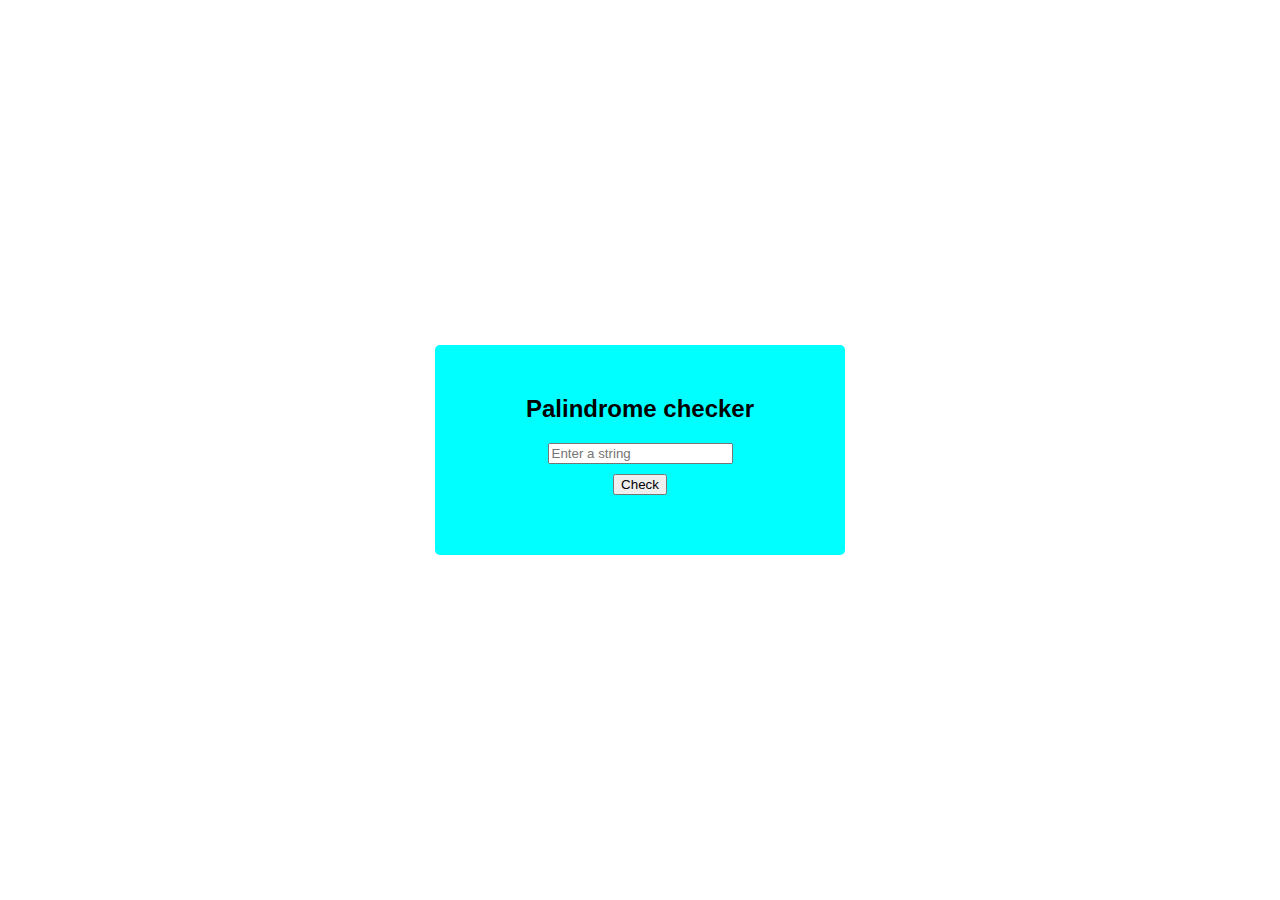
<file: labfat_practice/index.html>
<!DOCTYPE html>
<html lang="en">
    <head>
        <meta charset="UTF-8">
        <meta name = "viewport" content="width=device-width">
        <title>Palindrome checker</title>
        <link rel="stylesheet" href="styles.css">
    </head>
    <body>
        <div class="checker">
            <h2>Palindrome checker</h2>
            <input type="text" id="inputString" placeholder="Enter a string">
            <br>
            <button onclick="checkPalindrome()">Check</button>
            <div class="result" id="result"></div>
        </div>
        
        <script src="script.js"></script>
    </body>
</html>
</file>
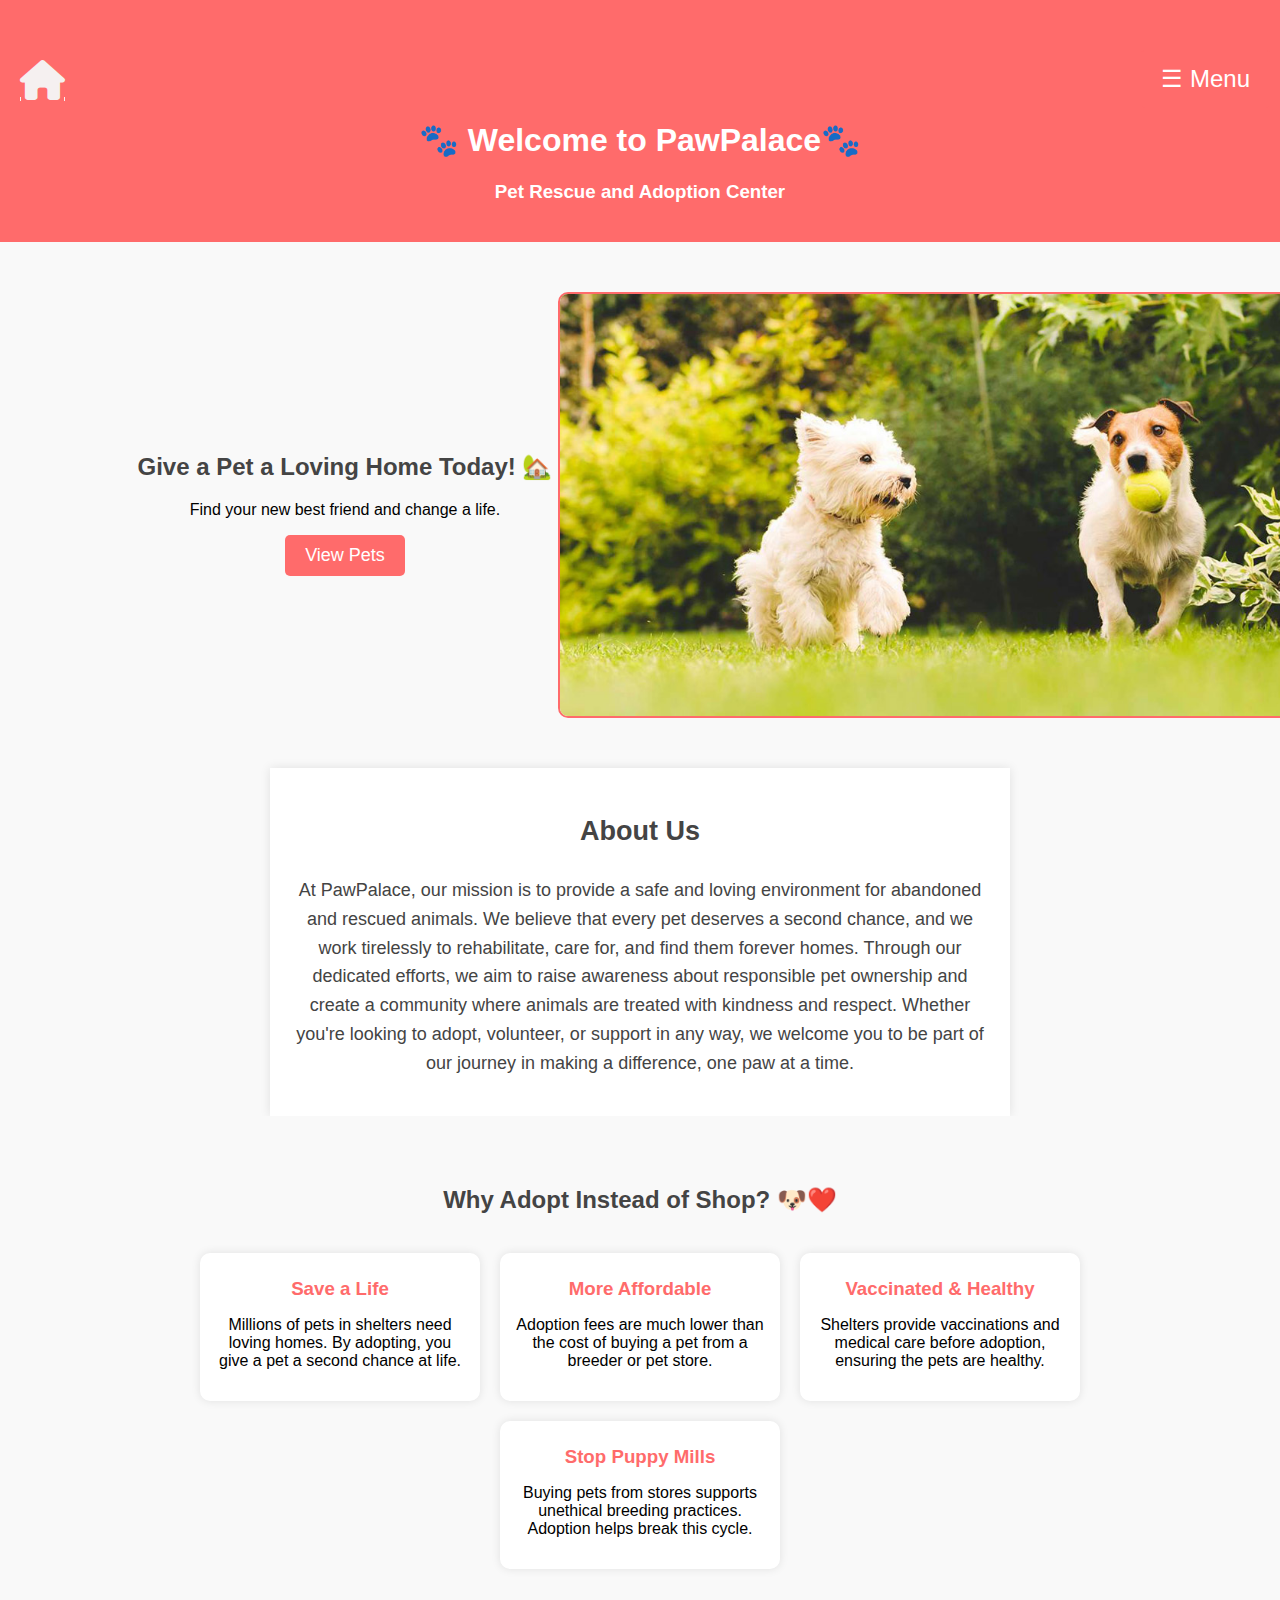
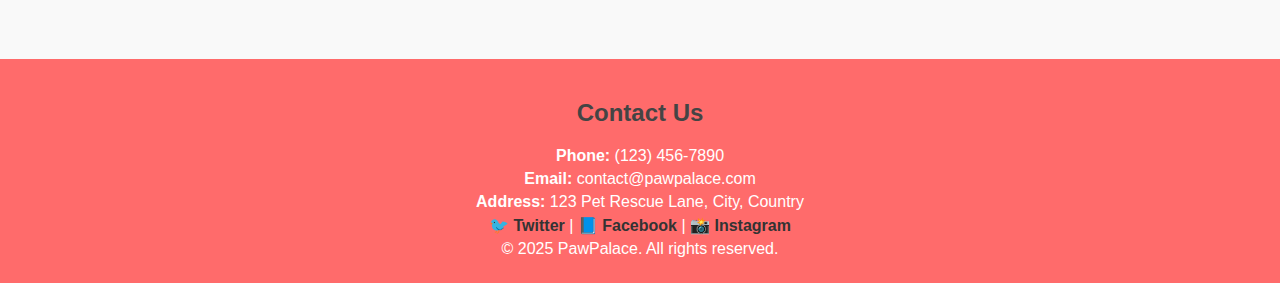
<file: PawPalace/index.html>
<!DOCTYPE html>
<html lang="en">
<head>
    <meta charset="UTF-8">
    <meta name="viewport" content="width=device-width, initial-scale=1.0">
    <title>About Us - PawPalace</title>
    <link rel="stylesheet" href="styles.css">
    <link rel="stylesheet" href="https://cdnjs.cloudflare.com/ajax/libs/font-awesome/6.0.0/css/all.min.css">
    <link rel="stylesheet" href="https://cdn.jsdelivr.net/npm/bootstrap-icons@1.3.0/font/bootstrap-icons.css"/>
    <script defer src="script.js"></script>
</head>
<body>

    <header class="header">
        <a href="index.html" class="home-btn">
            <i class="fas fa-home"></i>
        </a>
        

        <div class="dropdown">
            <button class="dropbtn">☰ Menu</button>
            <div class="dropdown-content">
                <a href="index.html">About Us</a> <!-- Same Page -->
                <a href="adopt.html">Adopt</a>
                <a href="help.html">How You Can Help</a>
                <a href="#contact">Contact Us</a> <!-- Scrolls to footer -->
            </div>
        </div>
        <h1>🐾 Welcome to PawPalace🐾 </h1>
        <h3> Pet Rescue and Adoption Center</h3>
        
    </header>
    <section class="hero">
        <div class="hero-text">
        <h2>Give a Pet a Loving Home Today! 🏡</h2>
        <p>Find your new best friend and change a life.</p>
        <a href="adopt.html" class="cta-button">View Pets</a>
        </div>
        <div class="hero-image">
            <img src="images/Should-I-take-my-dog-to-a-dog-park.jpg" alt="Happy pet">
        </div>
    </section>
    
    <section id="about">
        <h2>About Us</h2>
        <p>At PawPalace, our mission is to provide a safe and loving environment for abandoned and rescued animals. We believe that every pet deserves a second chance, and we work tirelessly to rehabilitate, care for, and find them forever homes. Through our dedicated efforts, we aim to raise awareness about responsible pet ownership and create a community where animals are treated with kindness and respect. Whether you're looking to adopt, volunteer, or support in any way, we welcome you to be part of our journey in making a difference, one paw at a time.</p>
    </section>
    <section class="benefits">
        <h2>Why Adopt Instead of Shop? 🐶❤️</h2>
        <div class="benefits-container">
    
            <div class="benefit">
                
                <h3>Save a Life</h3>
                <p>Millions of pets in shelters need loving homes. By adopting, you give a pet a second chance at life.</p>
            </div>
    
            <div class="benefit">
                
                <h3>More Affordable</h3>
                <p>Adoption fees are much lower than the cost of buying a pet from a breeder or pet store.</p>
            </div>
    
            <div class="benefit">
                
                <h3>Vaccinated & Healthy</h3>
                <p>Shelters provide vaccinations and medical care before adoption, ensuring the pets are healthy.</p>
            </div>
    
            <div class="benefit">
                
                <h3>Stop Puppy Mills</h3>
                <p>Buying pets from stores supports unethical breeding practices. Adoption helps break this cycle.</p>
            </div>
    
        </div>
    </section>
    
    <footer id="contact">
        <h2>Contact Us</h2>
        <p><strong>Phone:</strong> (123) 456-7890</p>
        <p><strong>Email:</strong> contact@pawpalace.com</p>
        <p><strong>Address:</strong> 123 Pet Rescue Lane, City, Country</p>
        <div class="socials">
            <a href="#" target="_blank">🐦 Twitter</a> |
            <a href="#" target="_blank">📘 Facebook</a> |
            <a href="#" target="_blank">📸 Instagram</a>
        </div>
        <p>© 2025 PawPalace. All rights reserved.</p>
    </footer>
    <script src="script.js"></script>
</body>
</html>
</file>
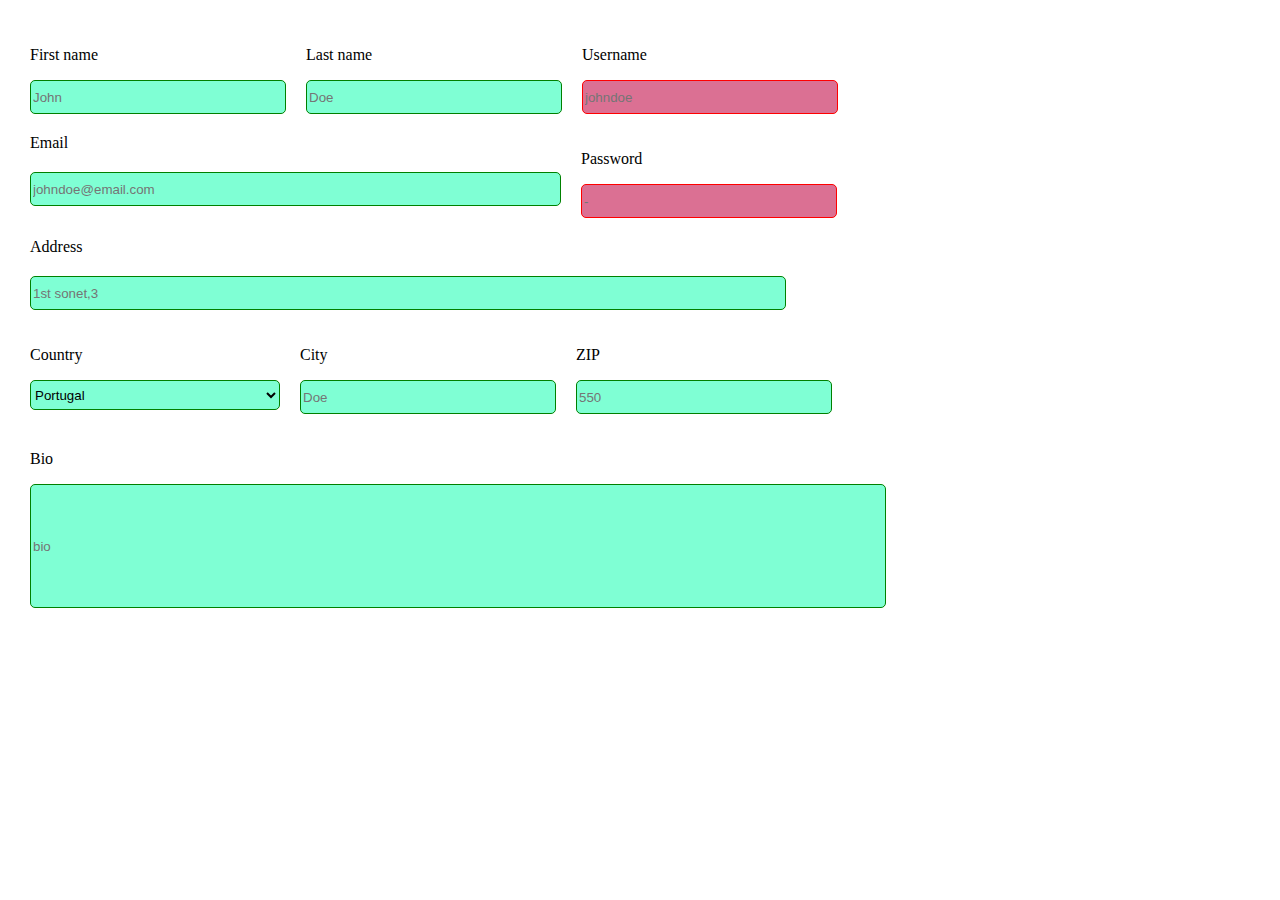
<file: labfat_practice/q2.html>
<!DOCTYPE html>
<html>
    <head>
        <meta charset="UTF-8">
        <meta name="viewport" content="width=device-width">
        <title>Registration Form</title>
        <link rel="stylesheet" href="q2styles.css">
    </head>
    <body>
        <div class="row">
            <div class="greenfield">
                <p>First name</p>
                <input type="text" placeholder="John">
            </div>
            <div class="greenfield">
                <p>Last name</p>
                <input type="text" placeholder="Doe">
            </div>
            <div class="redfield">
                <p>Username</p>
                <input type="text" placeholder="johndoe">
            </div>
        </div>
        <div class="row">
            <div class="email">
            <p style="margin: 10px;">Email</p>
            <input type="email" placeholder="johndoe@email.com">
            </div>
            <div class="redfield">
                <p>Password</p>
                <input type="text" placeholder="-">
            </div>
        </div>
        <div class="row">
            <div class="address">
                <p style="margin: 10px;">Address</p>
                <input type="text" placeholder="1st sonet,3">
            </div>
        </div>
        <div class="row">
            <div class="greenfield">
                <p>Country</p>
                <select id="country">
                    <option value="Portugal">Portugal</option>
                    <option value="Portugal">Portugal</option>
                    <option value="Portugal">Portugal</option>
                    <option value="Portugal">Portugal</option>
                </select>
            </div>
            <div class="greenfield">
                <p>City</p>
                <input type="text" placeholder="Doe">
            </div>
            <div class="greenfield">
                <p>ZIP</p>
                <input type="text" placeholder="550">
            </div>
        </div>
        <div class="row">
            <div class="bio">
                <p>Bio</p>
                <input type="text" placeholder="bio">
            </div>
        </div>
    </body>
</html>
</file>
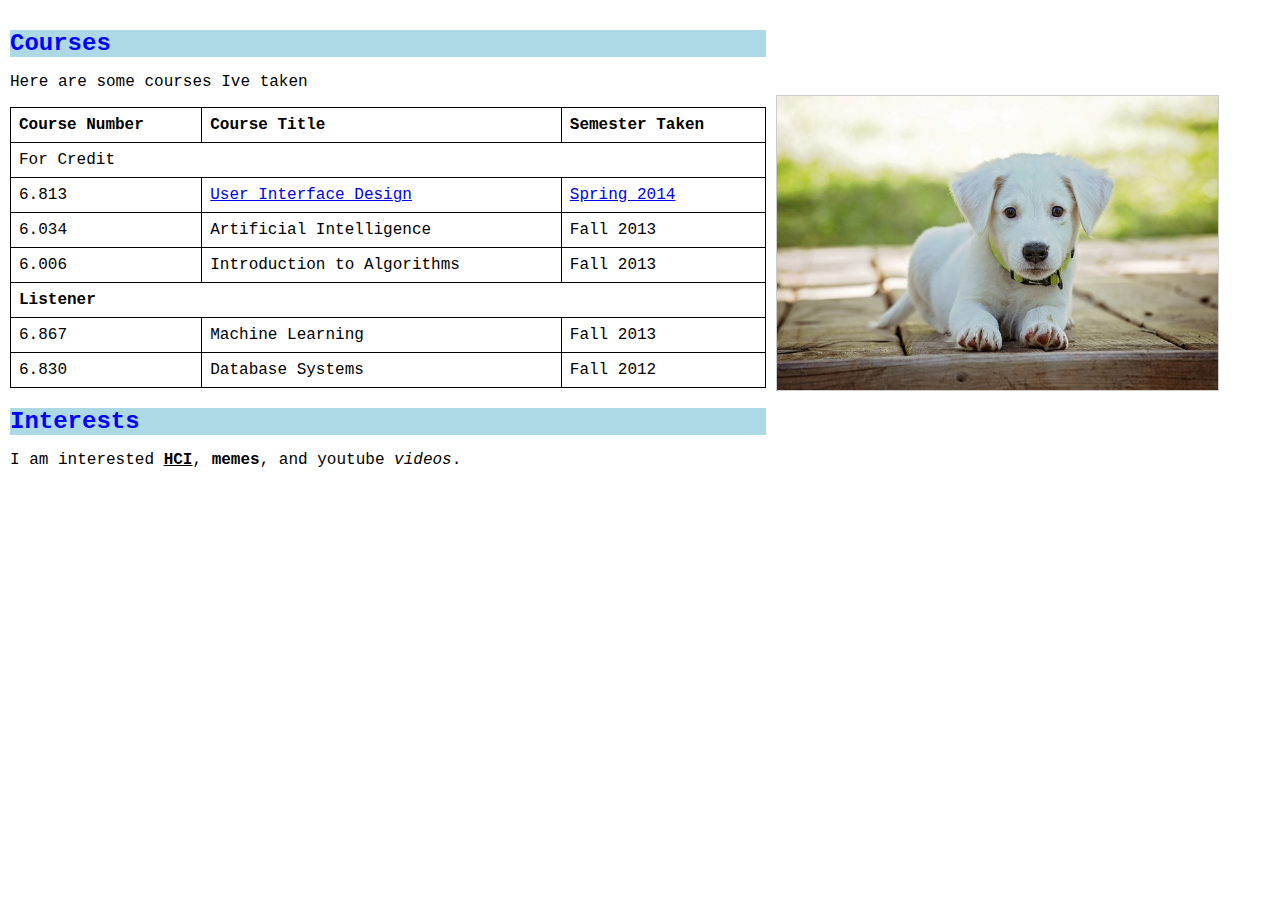
<file: labfat_practice/q3.html>
<!DOCTYPE html>
<html lang="en">
    <head>
    <meta charset="UTF-8">
    <title>Courses and Interests</title>
    <link rel="stylesheet" href="q3styles.css">
    </head>
    <body>
        <div class="container">
            <div class="left">
                <h2 class="section-header">Courses</h2>
                <p>Here are some courses Ive taken</p>
                <table>
                    <tr>
                        <th>Course Number</th>
                        <th>Course Title</th>
                        <th>Semester Taken</th>
                    </tr>
                    <tr>
                        <td colspan="3">For Credit</td>
                    </tr>
                    <tr>
                        <td>6.813</td>
                        <td><a href="#">User Interface Design</a></td>
                        <td><a href="#">Spring 2014</a></td>
                    </tr>
                    <tr>
                        <td>6.034</td>
                        <td>Artificial Intelligence</td>
                        <td>Fall 2013</td>
                    </tr>
                    <tr>
                        <td>6.006</td>
                        <td>Introduction to Algorithms</td>
                        <td>Fall 2013</td>
                    </tr>
                    <tr>
                        <td colspan="3"><strong>Listener</strong></td>
                    </tr>
                    <tr>
                        <td>6.867</td>
                        <td>Machine Learning</td>
                        <td>Fall 2013</td>
                    </tr>
                    <tr>
                        <td>6.830</td>
                        <td>Database Systems</td>
                        <td>Fall 2012</td>
                    </tr>
                </table>
                <h2 class="section-header">Interests</h2>
                <p>I am interested <strong><u>HCI</u></strong>, <strong>memes</strong>, and youtube <em>videos</em>.</p>

            </div>
            <div class="right">
                <img src="puppy-1903313_640.jpg" alt="Dog"/>
            </div>
        </div>
    </body>
</html>
</file>
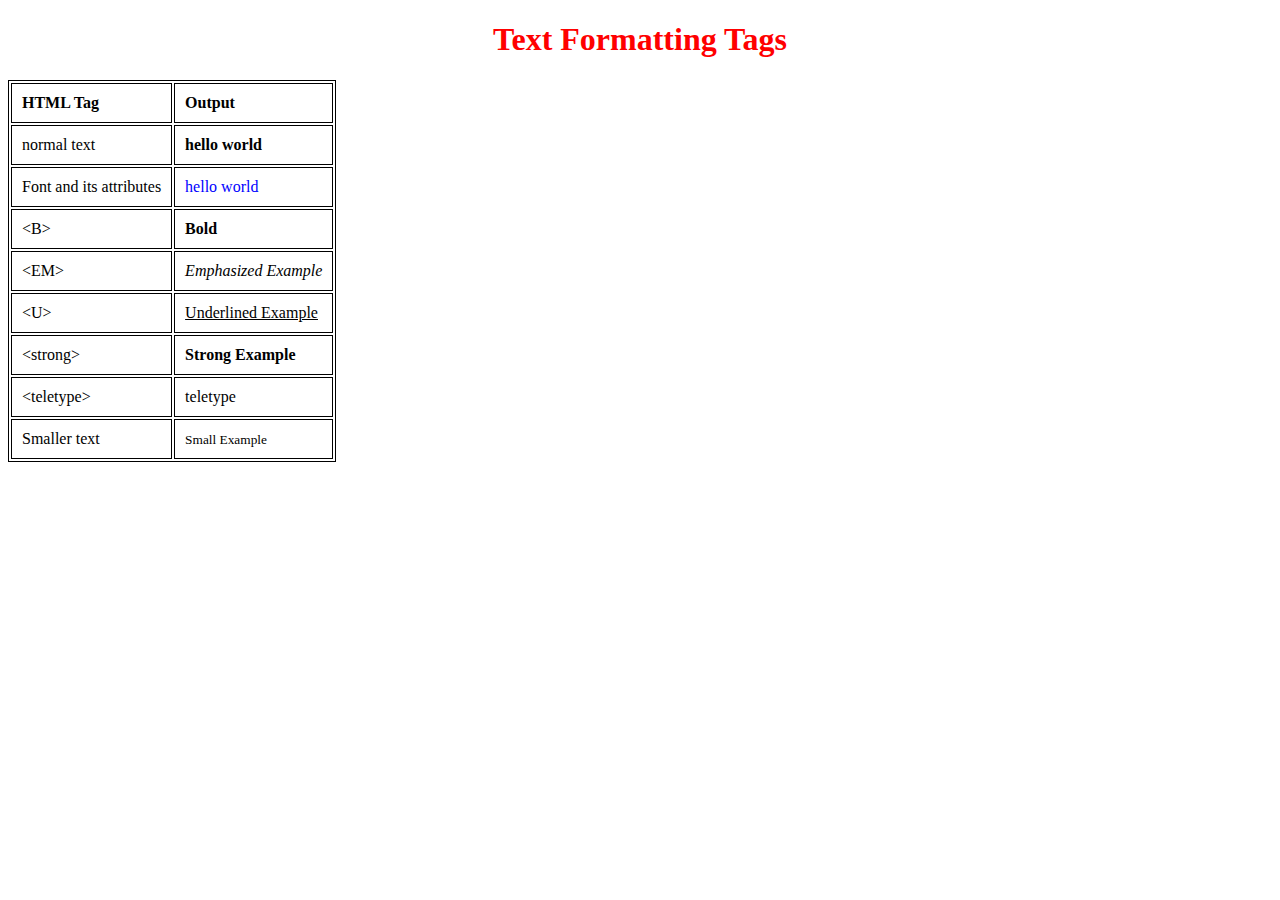
<file: misc_exercises/tables.html>
<!DOCTYPE html>
<head>
    <h1 style="text-align: center; color: red;">Text Formatting Tags</h1>
    <style>
        table{
            display: table;
            border: 1px solid black;
        }
        th, td {
            border: 1px solid black;
            padding: 10px;
            text-align: left;
        }
    </style>
</head>
<body>
<table>
   <tr>
    <th>HTML Tag</th>
    <th>Output</th>
   </tr>
   <tr>
    <td>normal text</td>
    <td><b>hello world</b></td>
</tr>
<tr>
    <td>Font and its attributes</td>
    <td style="color: blue;">hello world</td>
</tr>
<tr>
    <td>&lt;B&gt;</td>
    <td><b>Bold</b></td>
</tr>
<tr>
    <td>&lt;EM&gt;</td>
    <td><em>Emphasized Example</em></td>
</tr>
<tr>
    <td>&lt;U&gt;</td>
    <td><u>Underlined Example</u></td>
</tr>
<tr>
    <td>&lt;strong&gt;</td>
    <td><strong>Strong Example</strong></td>
</tr>
<tr>
    <td>&lt;teletype&gt;</td>
    <td><teletype>teletype</teletype></td>
</tr>
<tr>
    <td>Smaller text</td>
    <td><small>Small Example</small></td>
</tr>
</table>
</body>
</file>
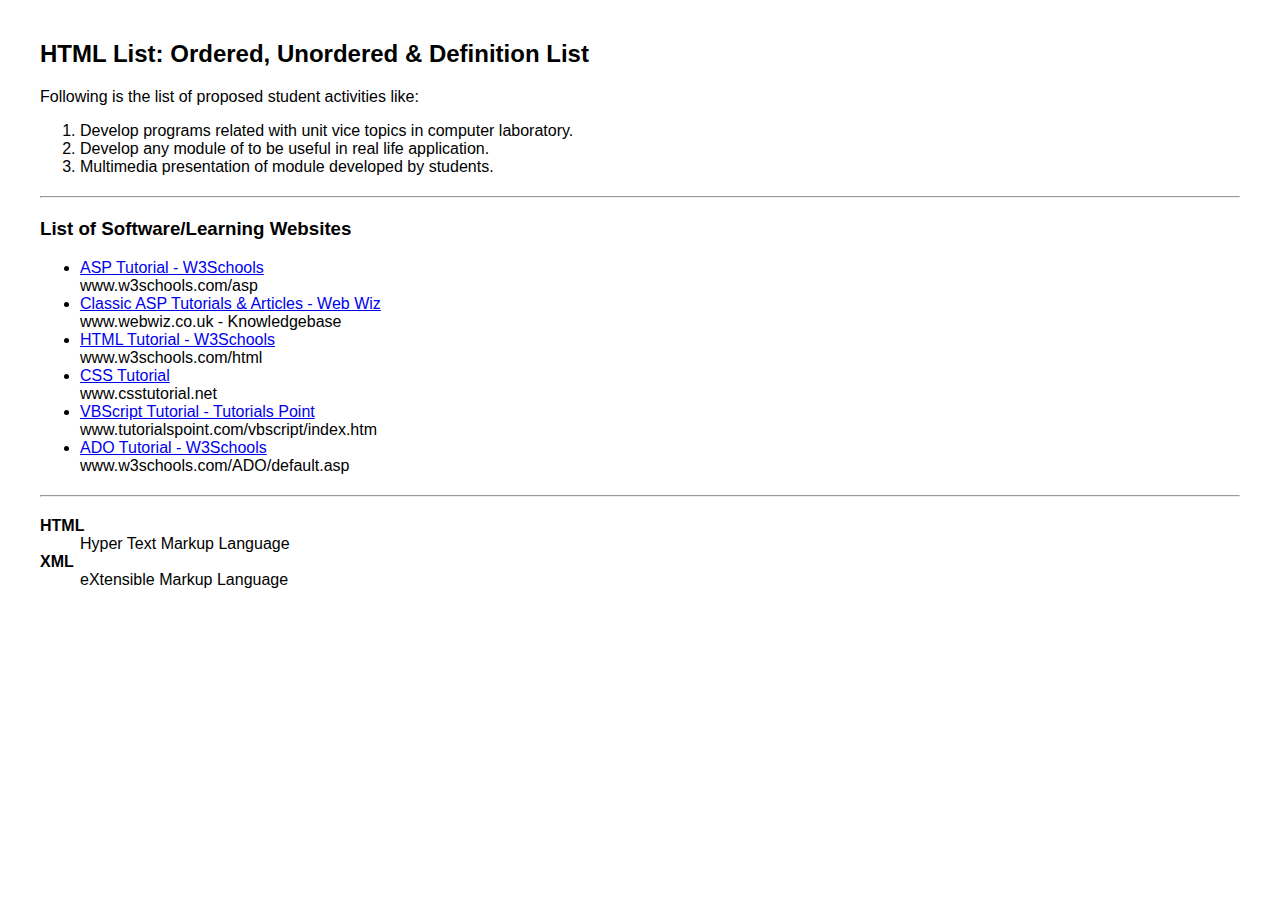
<file: misc_exercises/task6.html>
<!DOCTYPE html>
<html lang="en">
<head>
    <meta charset="UTF-8">
    <meta name="viewport" content="width=device-width, initial-scale=1.0">
    <title>HTML Lists Example</title>
    <style>
        body {
            font-family: Arial, sans-serif;
            margin: 40px;
        }
        h2 {
            font-weight: bold;
        }
        ul, ol {
            margin-bottom: 20px;
        }
        hr {
            margin: 20px 0;
        }
    </style>
</head>
<body>

    <h2>HTML List: Ordered, Unordered & Definition List</h2>
    <p>Following is the list of proposed student activities like:</p>

    <ol>
        <li>Develop programs related with unit vice topics in computer laboratory.</li>
        <li>Develop any module of to be useful in real life application.</li>
        <li>Multimedia presentation of module developed by students.</li>
    </ol>

    <hr>

    <h3>List of Software/Learning Websites</h3>

    <ul>
        <li><a href="https://www.w3schools.com/asp">ASP Tutorial - W3Schools</a><br> www.w3schools.com/asp</li>
        <li><a href="https://www.webwiz.co.uk">Classic ASP Tutorials & Articles - Web Wiz</a><br> www.webwiz.co.uk - Knowledgebase</li>
        <li><a href="https://www.w3schools.com/html">HTML Tutorial - W3Schools</a><br> www.w3schools.com/html</li>
        <li><a href="https://www.csstutorial.net">CSS Tutorial</a><br> www.csstutorial.net</li>
        <li><a href="https://www.tutorialspoint.com/vbscript/index.htm">VBScript Tutorial - Tutorials Point</a><br> www.tutorialspoint.com/vbscript/index.htm</li>
        <li><a href="https://www.w3schools.com/ADO/default.asp">ADO Tutorial - W3Schools</a><br> www.w3schools.com/ADO/default.asp</li>
    </ul>

    <hr>

    <dl>
        <dt><b>HTML</b></dt>
        <dd>Hyper Text Markup Language</dd>

        <dt><b>XML</b></dt>
        <dd>eXtensible Markup Language</dd>
    </dl>

</body>
</html>
</file>
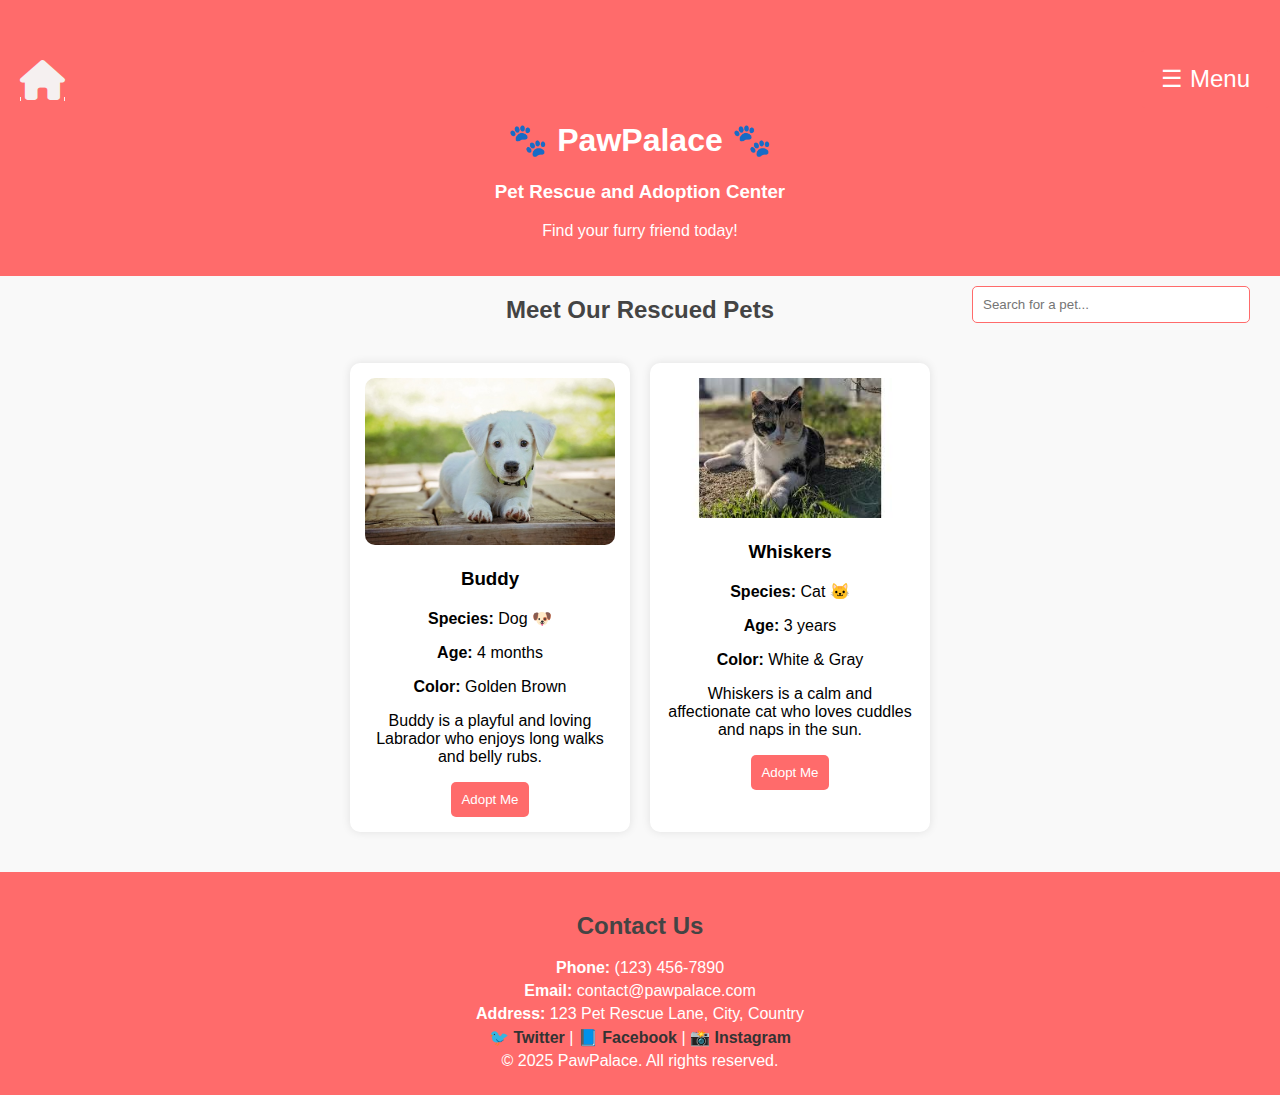
<file: PawPalace/adopt.html>
<!DOCTYPE html>
<html lang="en">
<head>
    <meta charset="UTF-8">
    <meta name="viewport" content="width=device-width, initial-scale=1.0">
    <title>Pet Rescue</title>
    <link rel="stylesheet" href="styles.css">
    <link rel="stylesheet" href="https://cdnjs.cloudflare.com/ajax/libs/font-awesome/6.0.0/css/all.min.css">

</head>
<body>

    <header class="header">
        <a href="index.html" class="home-btn">
            <i class="fas fa-home"></i>
        </a>
        <div class="dropdown">
            <button class="dropbtn">☰ Menu</button>
            <div class="dropdown-content">
                <a href="index.html">About Us</a> <!-- Same Page -->
                <a href="adopt.html">Adopt</a>
                <a href="help.html">How You Can Help</a>
                <a href="#contact">Contact Us</a> <!-- Scrolls to footer -->
            </div>
        </div>
        <h1>🐾 PawPalace 🐾</h1>
        <h3> Pet Rescue and Adoption Center</h3>
        <p>Find your furry friend today!</p>
    </header>
    <input type="text" id="searchBar" placeholder="Search for a pet..." onkeyup="searchPets()">

    <section id="pets">
        <h2>Meet Our Rescued Pets</h2>
        <div class="pet-container">
            <div class="pet">
                <img src="images/puppy-1903313_640.jpg" alt="Dog">
                <h3>Buddy</h3>
                <p class = "species"><strong>Species:</strong> Dog 🐶</p>
                <p><strong>Age:</strong> 4 months</p>
                <p class = "color"><strong>Color:</strong> Golden Brown</p>
                <p>Buddy is a playful and loving Labrador who enjoys long walks and belly rubs.</p>
                <button onclick="adoptPet('Buddy')">Adopt Me</button>
            </div>

            <div class="pet">
                <img src="images/images.jpeg" alt="Cat">
                <h3>Whiskers</h3>
                <p class="species"><strong>Species:</strong> Cat 🐱</p>
                <p><strong>Age:</strong> 3 years</p>
                <p class="color"><strong>Color:</strong> White & Gray</p>
                <p>Whiskers is a calm and affectionate cat who loves cuddles and naps in the sun.</p>
                <button onclick="adoptPet('Whiskers')">Adopt Me</button>
            </div>
        </div>
    </section>

    <!-- Adoption Popup Form -->
<div id="adoptionModal" class="modal">
    <div class="modal-content">
        <span class="close-btn" onclick="closeModal()">&times;</span>
        <h2>Adoption Request</h2>
        <p>Fill in your details to adopt <span id="petName"></span>.</p>
        <input type="text" id="adopterName" placeholder="Your Name">
        <input type="email" id="adopterEmail" placeholder="Your Email">
        <input type="text" id="adopterNumber" placeholder="Your Contact No."><br><br>
        <button onclick="submitAdoption()">Submit</button>
    </div>
</div>

    <footer id="contact">
        <h2>Contact Us</h2>
        <p><strong>Phone:</strong> (123) 456-7890</p>
        <p><strong>Email:</strong> contact@pawpalace.com</p>
        <p><strong>Address:</strong> 123 Pet Rescue Lane, City, Country</p>
        <div class="socials">
            <a href="#" target="_blank">🐦 Twitter</a> |
            <a href="#" target="_blank">📘 Facebook</a> |
            <a href="#" target="_blank">📸 Instagram</a>
        </div>
        <p>© 2025 PawPalace. All rights reserved.</p>
    </footer>
    <script src="script.js"></script>
</body>
</html>
</file>
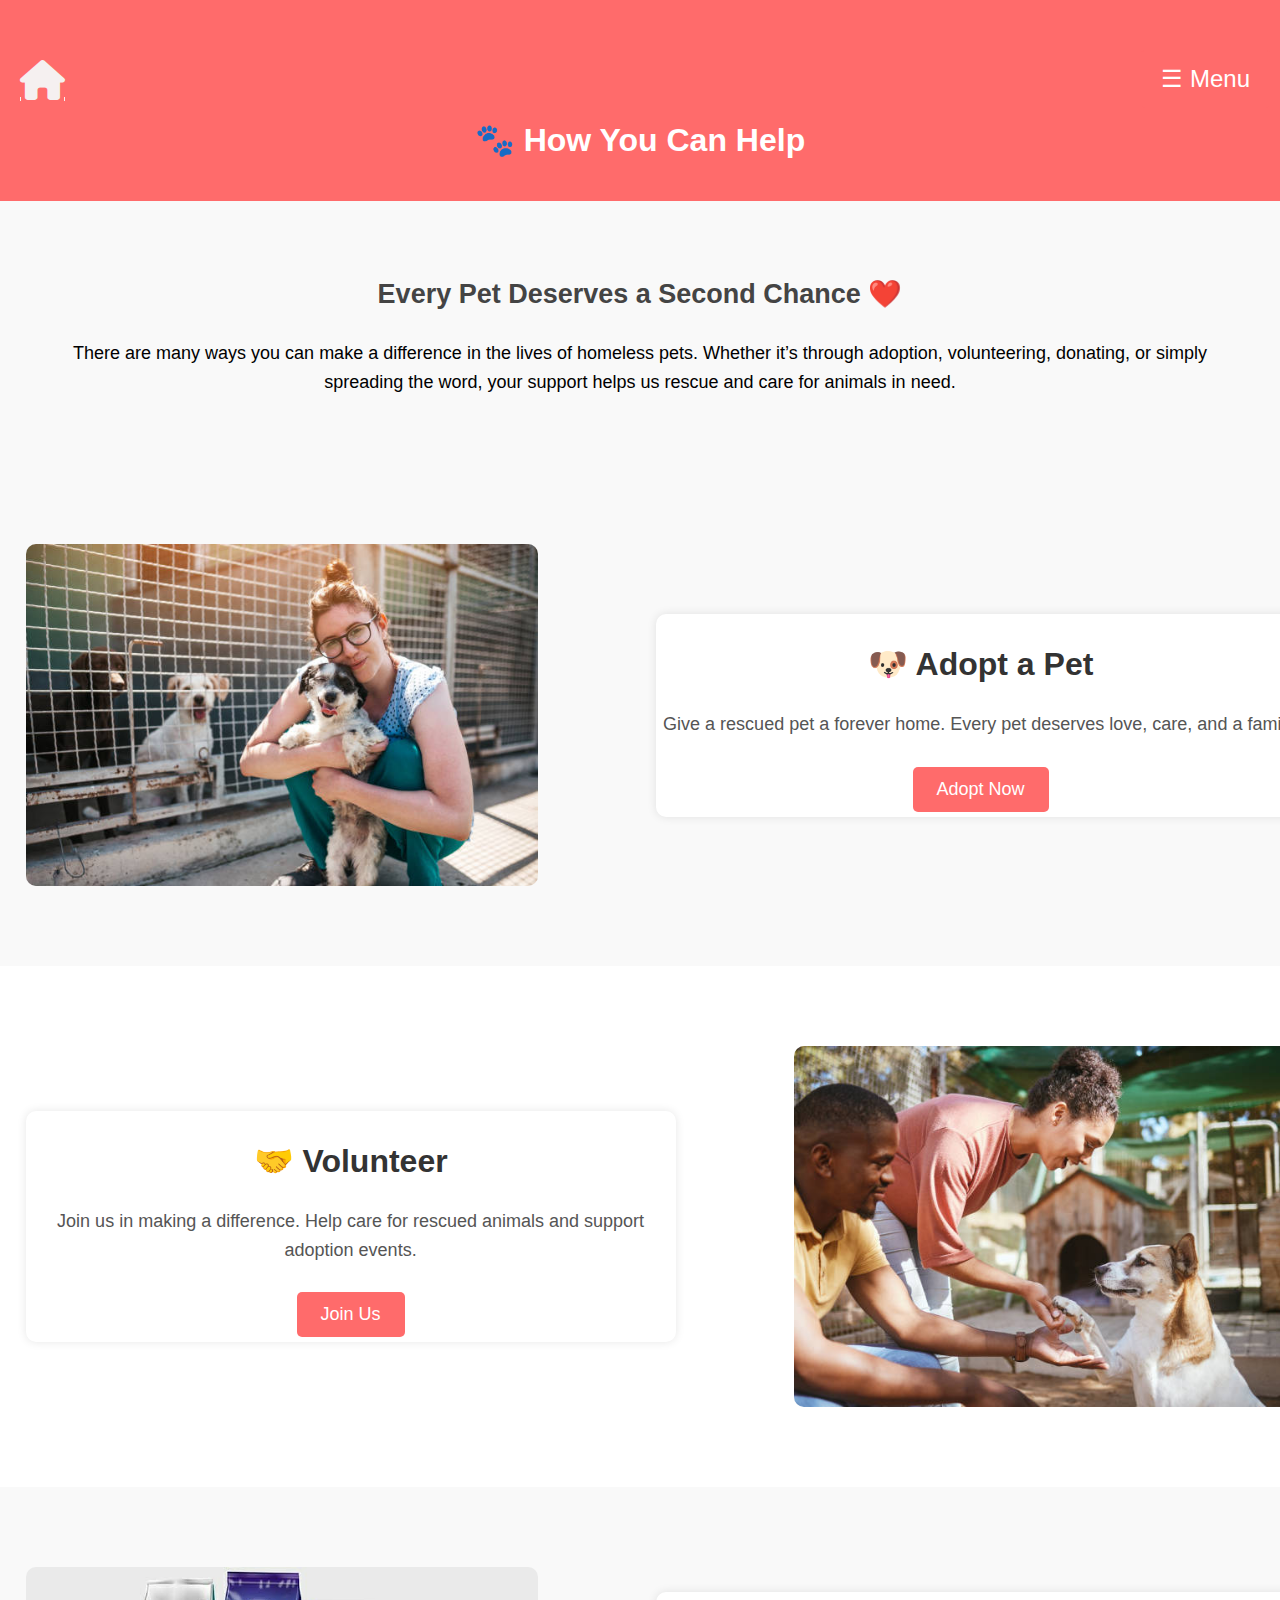
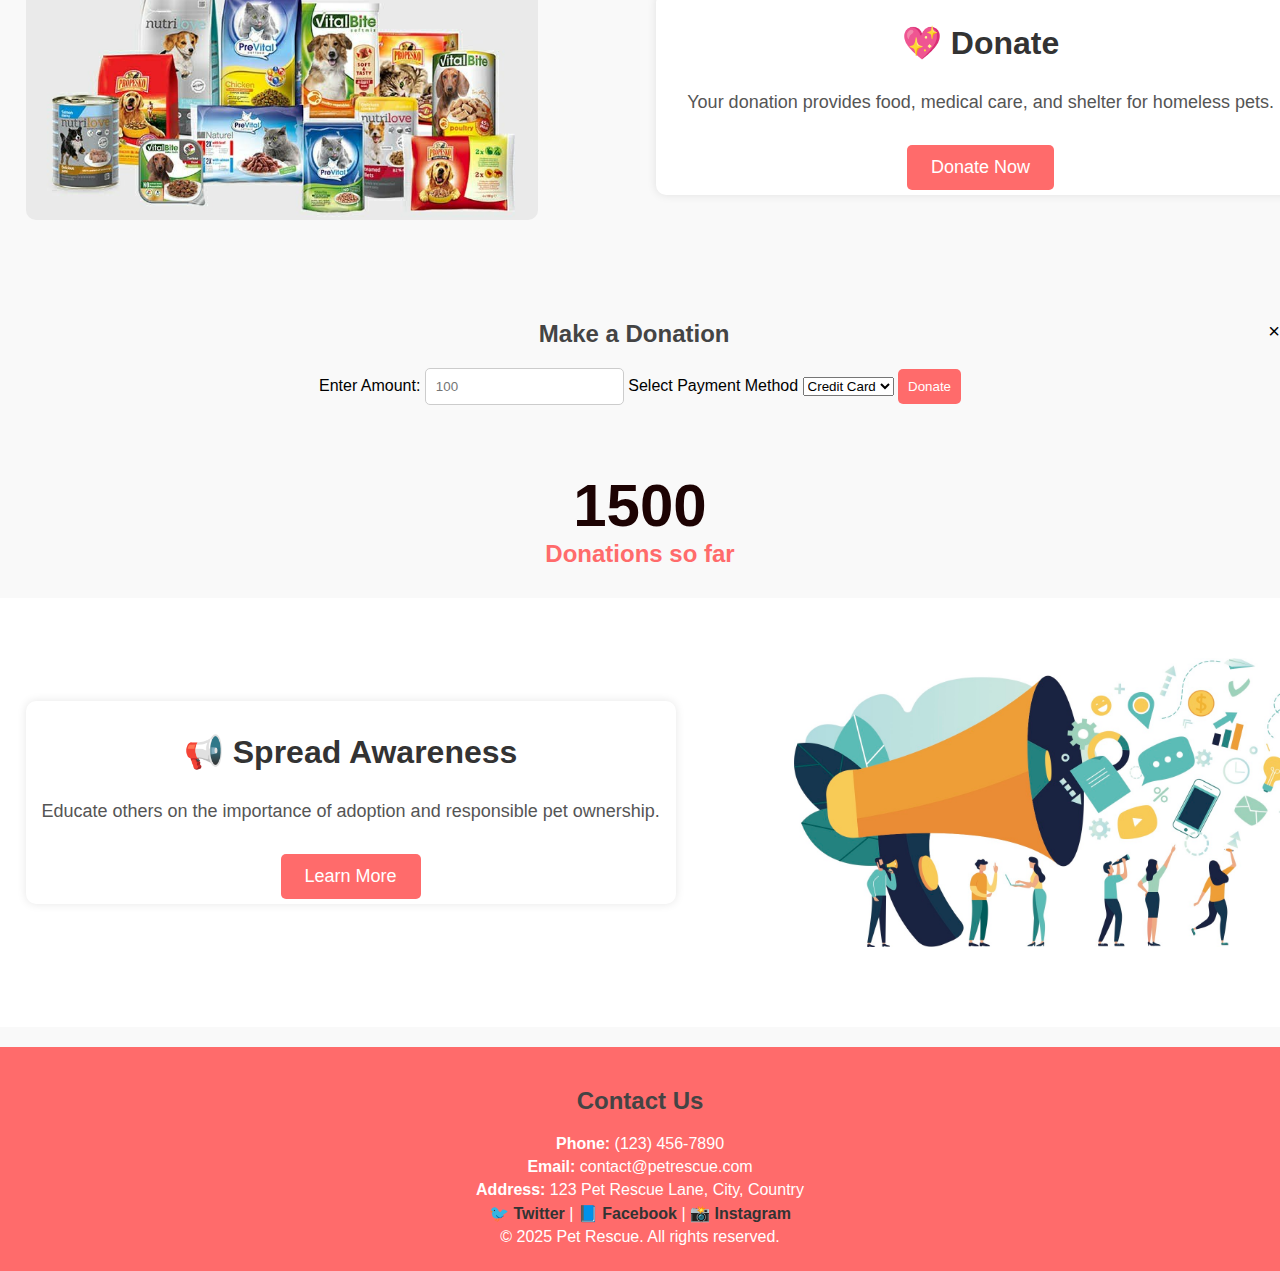
<file: PawPalace/help.html>
<!DOCTYPE html>
<html lang="en">
<head>
    <meta charset="UTF-8">
    <meta name="viewport" content="width=device-width, initial-scale=1.0">
    <title>How You Can Help - Pet Rescue</title>
    <link rel="stylesheet" href="styles.css">
    <link rel="stylesheet" href="https://cdnjs.cloudflare.com/ajax/libs/font-awesome/6.0.0/css/all.min.css">

</head>
<body>

    <header class="header">
        <a href="index.html" class="home-btn">
            <i class="fas fa-home"></i>
        </a>
        <div class="dropdown">
            <button class="dropbtn">☰ Menu</button>
            <div class="dropdown-content">
                <a href="index.html">Home</a>
                <a href="adopt.html">Adopt</a>
                <a href="help.html">How You Can Help</a>
                <a href="#contact">Contact Us</a>
            </div>
        </div>
        <h1>🐾 How You Can Help</h1>
    </header>

    <section class="help-intro">
        <h2>Every Pet Deserves a Second Chance ❤️</h2>
        <p>There are many ways you can make a difference in the lives of homeless pets. Whether it’s through adoption, volunteering, donating, or simply spreading the word, your support helps us rescue and care for animals in need.</p>
    </section>

    <section class="help-options">
        <div class="help-card">
            <img src="images/istockphoto-1265210645-612x612.jpg" alt="Adopt a pet">
            <div class="help-text">
                <h2>🐶 Adopt a Pet</h2>
                <p>Give a rescued pet a forever home. Every pet deserves love, care, and a family.</p>
                <a href="adopt.html" class="help-btn">Adopt Now</a>
            </div>
        </div>
    
        <div class="help-card">
            <div class="help-text">
                <h2>🤝 Volunteer</h2>
                <p>Join us in making a difference. Help care for rescued animals and support adoption events.</p>
                <a href="#contact" class="help-btn">Join Us</a>
            </div>
            <img src="images/istockphoto-1468791740-612x612.jpg" alt="Volunteer">
        </div>
    
        <div class="help-card">
            <img src="images/1557207445477-jpg.jpg" alt="Donate">
            <div class="help-text">
                <h2>💖 Donate</h2>
                <p>Your donation provides food, medical care, and shelter for homeless pets.</p>
                <a href="#" class="help-btn" onclick="openDonationForm()">Donate Now</a>
            </div>

        </div>
        <div id="donationForm" class="donation-popup">
            <div class="donation-content">
                <span class="close-btn" onclick="closeDonationForm()">&times;</span>
                <h2>Make a Donation</h2>
                <label for="donationAmount">Enter Amount: </label>
                <input type="number" id="'donationAmount" min="1" placeholder="100">

                <label for="paymentMethod">Select Payment Method</label>
                <select id="paymentMethod">
                    <option value="credit-card">Credit Card</option>
                    <option value="UPI">UPI</option>
                </select>
                <button onclick="processDonation()">Donate</button>
                <p id="donationStatus"></p>
            </div>
        </div>
        <div class="counter-container">
            <div class="counter" data-target="1500">1500</div>
            <span>Donations so far</span>
        </div>
    
        <div class="help-card">
            <div class="help-text">
                <h2>📢 Spread Awareness</h2>
                <p>Educate others on the importance of adoption and responsible pet ownership.</p>
                <a href="#contact" class="help-btn">Learn More</a>
            </div>
            <img src="images/raise_awareness.jpg" alt="Raise awareness">
        </div>
    </section>
    

    <footer id="contact">
        <h2>Contact Us</h2>
        <p><strong>Phone:</strong> (123) 456-7890</p>
        <p><strong>Email:</strong> contact@petrescue.com</p>
        <p><strong>Address:</strong> 123 Pet Rescue Lane, City, Country</p>
        <div class="socials">
            <a href="#" target="_blank">🐦 Twitter</a> |
            <a href="#" target="_blank">📘 Facebook</a> |
            <a href="#" target="_blank">📸 Instagram</a>
        </div>
        <p>© 2025 Pet Rescue. All rights reserved.</p>
    </footer>
    <script src="script.js"></script>

</body>
</html>
</file>
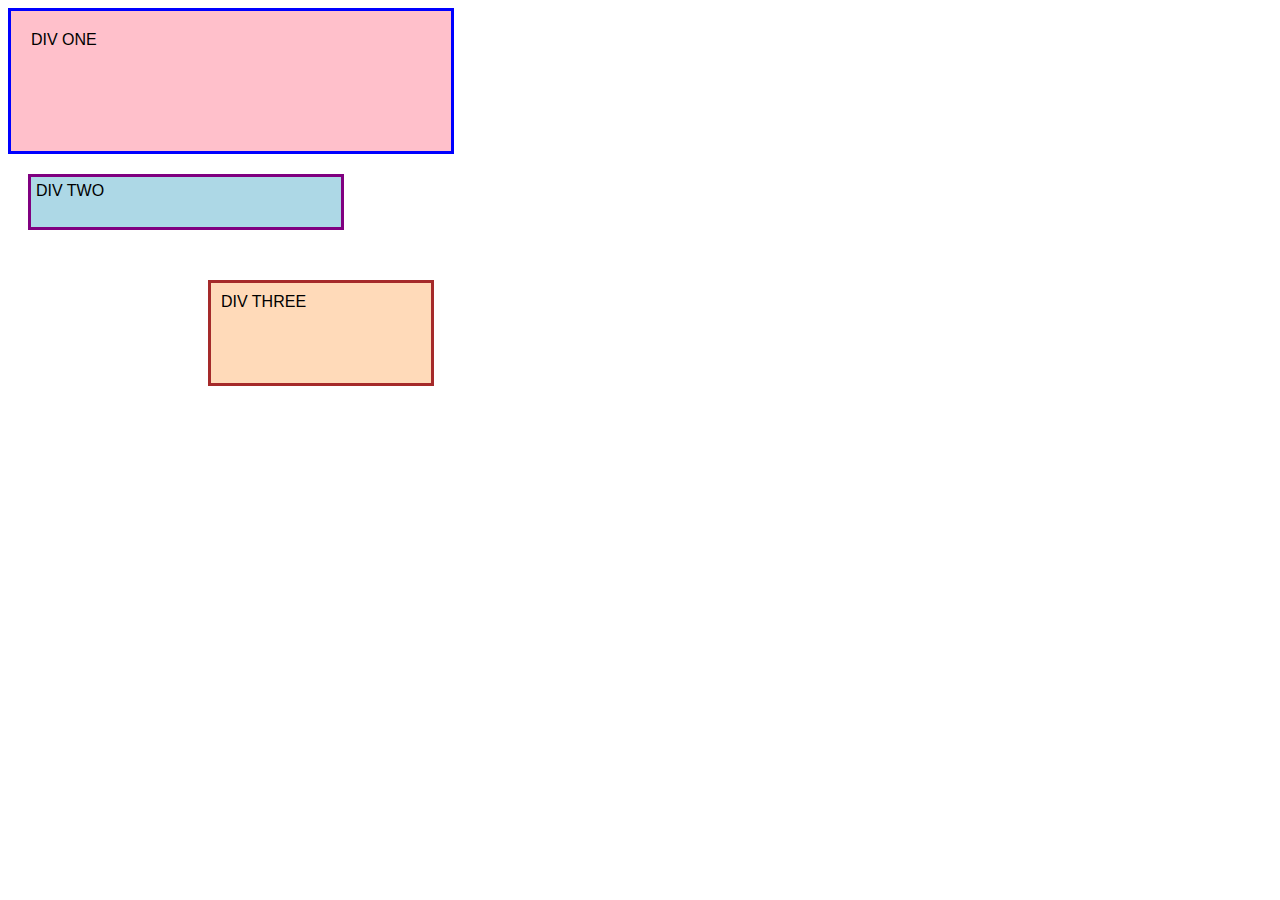
<file: misc_exercises/borders_and_margins/task18.html>
<!DOCTYPE html>
<html lang="en">
<head>
    <title>Div Styling with Borders, Margins, and Padding</title>
    <style>
        body {
            font-family: Arial, sans-serif;
        }
        .div1 {
            width: 400px;
            height: 100px;
            background-color: pink;
            border: 3px solid blue;
            padding: 20px;
            margin-bottom: 20px;
        }
        .div2 {
            width: 300px;
            height: 40px;
            background-color: lightblue;
            border: 3px solid purple;
            padding: 5px;
            margin-left: 20px;
        }
        .div3 {
            width: 200px;
            height: 80px;
            background-color: peachpuff;
            border: 3px solid brown;
            padding: 10px;
            margin: 50px 0 0 200px;
        }
    </style>
</head>
<body>

    <div class="div1">DIV ONE</div>
    <div class="div2">DIV TWO</div>
    <div class="div3">DIV THREE</div>

</body>
</html>
</file>
<file: labfat_practice/styles.css>
body{
    font-family: sans-serif;
    display: flex;
    justify-content: center;
    align-items: center;
    height: 100vh;
    margin: 0;
}

.checker{
    background-color: aqua;
    padding: 30px;
    border-radius: 5px;
    text-align: center;
    width: 350px
}

.checker button{
    margin: 10px;
}

.result{
    margin-top: 20px;
    font-size: 1.2em;
    font-weight: bold;
}
</file>
<file: PawPalace/styles.css>
body {
    font-family: Arial, sans-serif;
    margin: 0;
    padding: 0;
    text-align: center;
    background-color: #f9f9f9;
}

header {
    background-color: #ff6b6b;
    color: white;
    padding: 20px;
}

.home-btn{
    display: flex;
    align-items: center;
    font-size: 18px;
    font-weight: bold;
    color: #f5f0f0;
    gap: 8px;
    margin-top: 40px;
}

.home-btn i{
    font-size: 40px;
}

h2 {
    color: #444;
}

.pet-container {
    display: flex;
    justify-content: center;
    gap: 20px;
    padding: 20px;
}

.pet {
    background: white;
    padding: 15px;
    border-radius: 10px;
    box-shadow: 0px 0px 10px rgba(0, 0, 0, 0.1);
    width: 250px;
}

.pet img {
    width: 100%;
    border-radius: 10px;
}

button {
    background-color: #ff6b6b;
    color: white;
    padding: 10px;
    border: none;
    cursor: pointer;
    border-radius: 5px;
}

button:hover {
    background-color: #ff5252;
}

form {
    display: flex;
    flex-direction: column;
    gap: 10px;
    max-width: 300px;
    margin: 20px auto;
}

input, textarea {
    padding: 10px;
    border: 1px solid #ccc;
    border-radius: 5px;
}

footer{
    background-color: #ff6b6b;
    color: white;
    text-align: center;
    padding: 20px;
    margin-top: 20px;
}

footer p{
    margin: 5px 0
}

.socials a {
    color: #333;
    text-decoration: none;
    font-weight: bold;
    transition: transform 0.3s ease, color 0.3s ease;
}

.socials a:hover {
    color: white;
    transform: scale(1.2);
    text-shadow: 2px 2px 5px rgba(255,105,97,0.5);
}

#formMessage {
    color: green;
    font-weight: bold;
}
/* About Us Section */
#about {
    text-align: center;
    background: white;
    padding: 20px;
    max-width: 700px;
    margin: auto;
    font-size: 18px;
    line-height: 1.6;
    color: #444;
    box-shadow: 0px 0px 10px rgba(0, 0, 0, 0.1);
}

/* Dropdown Button */
.dropdown {
    position: absolute;
    top: 10px;
    right: 10px;
}

.dropbtn {
    background-color: #ff6b6b;
    color: white;
    padding: 15px 20px;
    font-size: 24px;
    border: none;
    cursor: pointer;
    border-radius: 5px;
    margin-top: 40px;
}

.dropbtn:hover {
    background-color: #ff5252;
}

/* Dropdown Content */
.dropdown-content {
    display: none;
    position: absolute;
    background-color: white;
    min-width: 150px;
    box-shadow: 0px 4px 6px rgba(0, 0, 0, 0.1);
    border-radius: 5px;
    z-index: 1;
}

.dropdown-content a {
    color: black;
    padding: 10px;
    text-decoration: none;
    display: block;
    transition: background 0.3s;
}

.dropdown-content a:hover {
    background-color: #ffcccc;
}

/* Show Dropdown on Hover */
.dropdown:hover .dropdown-content {
    display: block;
}
.hero {
    display: flex;
    align-items: center;
    justify-content: space-between;
    background-color: #f9f9f9;
    padding: 50px;
}

.hero-text{
    flex: 1;
    max-width: 100%;
    text-align: center;
}

.hero-image{
    flex: 1;
    display: flex;
    justify-content: center;
}

.hero-image img{
    width: 150%;
    max-width: 750px;
    border-radius: 10px;
    display: block;
    border: 2px solid #ff6b6b;
}
.cta-button {
    display: inline-block;
    background-color: #ff6b6b;
    color: white;
    padding: 10px 20px;
    text-decoration: none;
    font-size: 18px;
    border-radius: 5px;
    transition: background 0.3s ease;
}

.cta-button:hover {
    background-color: #ff5252;
}

.modal {
    display: none;
    position: fixed;
    z-index: 1;
    left: 0;
    top: 0;
    width: 100%;
    height: 100%;
    background-color: rgba(0, 0, 0, 0.5);
}

.modal-content {
    background-color: white;
    margin: 15% auto;
    padding: 20px;
    width: 300px;
    text-align: center;
    border-radius: 10px;
}

.close-btn {
    float: right;
    font-size: 20px;
    cursor: pointer;
}

#searchBar{
    position: absolute;
    right: 30px;
    width: 20%;
    padding: 10px;
    margin: 10px auto;
    display: block;
    border: 1px solid #ff6b6b;
    border-radius: 5px;
}

.benefits {
    text-align: center;
    padding: 50px;
    background: #f9f9f9;
}

.benefits-container {
    display: flex;
    flex-wrap: wrap;
    justify-content: center;
    gap: 20px;
    padding: 20px;
}

.benefit {
    background: white;
    padding: 15px;
    border-radius: 10px;
    box-shadow: 0px 0px 10px rgba(0, 0, 0, 0.1);
    width: 250px;
    text-align: center;
}

.benefit h3 {
    margin: 10px 0;
    color: #ff6b6b;
}

.help-intro {
    text-align: center;
    padding: 50px;
    background-color: #f9f9f9;
    font-size: 18px;
    line-height: 1.6;
}

/* Existing help-card styles */
.help-options {
    display: flex;
    flex-direction: column;
}

.help-card {
    display: flex;
    align-items: center;
    justify-content: space-between;
    width: 100%;
    padding: 80px 2%;
    gap: 50px;
}

.full-width {
    width: 100%;
}

/* Alternating background colors */
.help-card:nth-child(odd) {
    background-color: #f9f9f9;
}

.help-card:nth-child(even) {
    background-color: #ffffff;
}

.help-card img {
    width: 40%;
    max-width: 100%;
    border-radius: 10px;
    
    border-color: aqua;
}

.help-text {
    width: 50%;
    background: white;
    padding: 5px;
    border-radius: 10px;
    box-shadow: 0px 0px 10px rgba(0, 0, 0, 0.1);
    text-align: center;
}

.help-text h2 {
    font-size: 32px;
    color: #333;
}

.help-text p {
    font-size: 18px;
    line-height: 1.6;
    color: #555;
}

.help-btn {
    display: inline-block;
    background-color: #ff6b6b;
    color: white;
    padding: 12px 24px;
    text-decoration: none;
    font-size: 18px;
    border-radius: 5px;
    transition: background 0.3s ease;
    margin-top: 10px;
}

.help-btn:hover {
    background-color: #ff5252;
}

/* Reverse layout for alternating sections */
.reverse {
    flex-direction: row-reverse;
}

/* Responsive Design */
@media (max-width: 768px) {
    .help-card {
        flex-direction: column;
        text-align: center;
        padding: 60px 5%;
    }

    .help-card img {
        width: 100%;
    }

    .help-text {
        width: 100%;
    }
}

.counter-container{
    text-align: center;
    font-size: 24px;
    font-weight: bold;
    padding: 30px 0;
    background-color: #f9f9f9;
    color: #ff6b6b;
    opacity: 1;
    transform: translateY(20px);
    transition: opacity 1s ease, transform 1s ease;
}

.counter{
    font-size: 60px;
    color: #1d0303;
}



body, .help-options {
    overflow-x: hidden;
}
</file>
<file: labfat_practice/q2styles.css>
body{
    font-family: 'Times New Roman', Times, serif;
    margin: 20px;
}

.row{
    display: flex;
}

.greenfield{
    margin: 10px;
    
}
.email input{
    margin: 10px;
    border: 1px solid green;
    border-radius: 5px;
    background-color: aquamarine;
    width: 525px;
    height: 30px;
}
.greenfield input{
    border: 1px solid green;
    border-radius: 5px;
    background-color: aquamarine;
    width: 250px;
    height: 30px;
}

.redfield{
    margin: 10px
}

.redfield input{
    border: 1px solid red;
    border-radius: 5px;
    background-color: palevioletred;
    width: 250px;
    height: 30px;
}

.address input{
    margin: 10px;
    border: 1px solid green;
    border-radius: 5px;
    background-color: aquamarine;
    width: 750px;
    height: 30px;
}

#country{
    border: 1px solid green;
    border-radius: 5px;
    background-color: aquamarine;
    width: 250px;
    height: 30px;
}

.bio{
    margin: 10px;
}
.bio input{
    border: 1px solid green;
    border-radius: 5px;
    background-color: aquamarine;
    width: 850px;
    height: 120px;
}
</file>
<file: labfat_practice/q3styles.css>
body{
    font-family: 'Courier New', Courier, monospace;
    margin: 10px;
}

.container{
    display: flex;
}

.left{
    width: 60%;
}

.right{
    width: 35%;
}

.right img{
    max-width: 100%;
    height: auto;
    border: 1px solid #ccc;
    margin-top: 85px;
    margin-left: 10px;
}

.section-header{
    font-weight: bold;
    color: blue;
    background-color: lightblue;
    margin-bottom: 10px;
}

table{
    width: 100%;
    border-collapse: collapse;
    margin-bottom: 20px;
}

table th,td{
    border: 1px solid #000;
}

th,td{
    padding: 8px;
    text-align: left;
}
</file>
